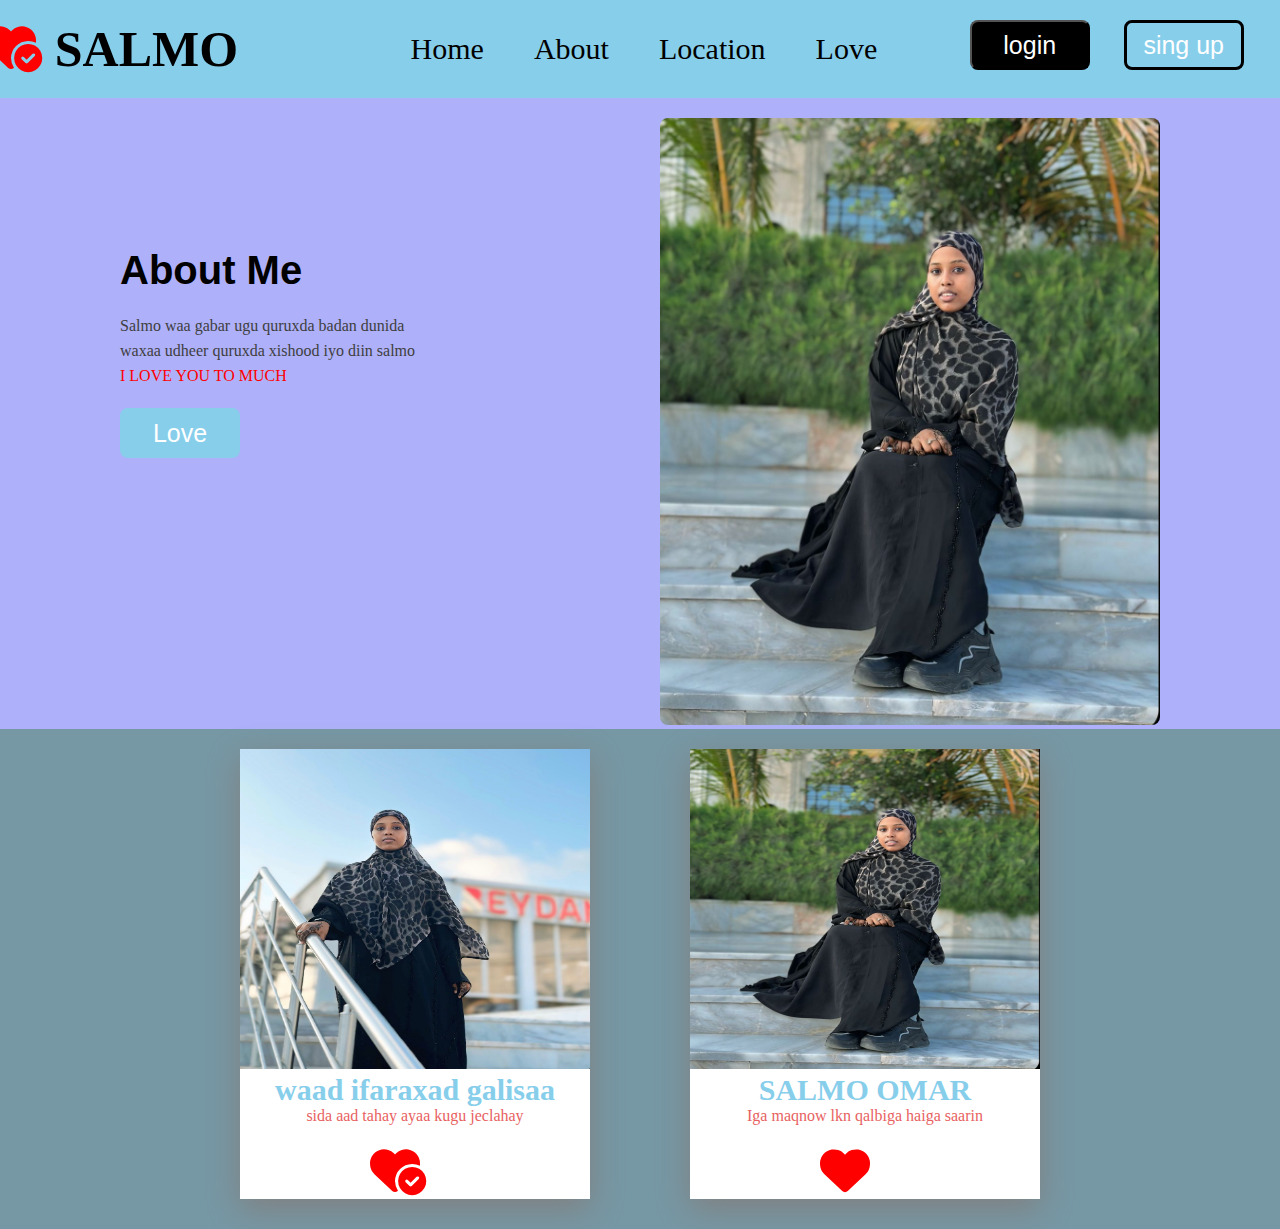
<file: baana.html>
<!DOCTYPE html>
<html lang="en">
<head>
    <link rel="stylesheet" href="https://cdnjs.cloudflare.com/ajax/libs/font-awesome/6.7.2/css/all.min.css" integrity="sha512-Evv84Mr4kqVGRNSgIGL/F/aIDqQb7xQ2vcrdIwxfjThSH8CSR7PBEakCr51Ck+w+/U6swU2Im1vVX0SVk9ABhg==" crossorigin="anonymous" referrerpolicy="no-referrer" />
    <meta charset="UTF-8">
    <meta name="viewport" content="width=device-width, initial-scale=1.0">
    <title>SALMO</title>
    <link rel="stylesheet" href="baana.css">
</head>
<body>


    <div class="salmo-love">
        <div class="salmo-left">
            <h1><i class="fa-solid fa-heart-circle-check"></i>
                <span>SALMO</span></h1>
        </DIV>
     <ul>
        <li>Home</li>
        <li>About</li>
        <li>Location</li>
        <li>Love</li>
 
     </ul>
        <div >
            <button class="bnt-login">login</button>
            <button class="bnt-singup">sing up</button>
        
        </div>
    </div>

    <div class="main-1">
        
    <div class="About">
        <h1>About Me</h1>
        <p>Salmo waa gabar ugu quruxda badan dunida waxaa udheer quruxda xishood iyo diin salmo <span>I LOVE YOU TO MUCH</span> </p>
        <button class="bnt-love">Love</button>
    </div>

    <div class="salmo-right">
        <img src="salmo.jpg" alt="">
    </div>
    </div>

    <div class="parent-box">
        <div class="box-show">
            <img src="box.jpg" alt="">
            <h2>waad ifaraxad galisaa</h2>
            <p>sida aad tahay ayaa kugu jeclahay</p>
            <i class="fa-solid fa-heart-circle-check"></i>
        </div>
        <div class="box-show">
            <img src="kkk.jpg" alt="">
            <h2>SALMO OMAR</h2>
            <P>Iga maqnow lkn qalbiga haiga saarin</P>
            <i class="fa-solid fa-heart"></i>
        </div>
     
    </div>




    
</body>
</html>
</file>
<file: baana.css>
*{
    margin: 0%;
    padding: 0%;
}

.salmo-love{
    display: flex;
    justify-content: space-around;
    background-color: skyblue;
   padding: 20px;
}

.salmo-left{
    color: red;
    font-size: 25px;
  position: relative;
  right: 80px;
}

.salmo-left span{
    color: black;
}

ul{
    font-size: 30px;
   display: flex;
   gap: 50px;
   list-style: none;
  align-items: center;
    
}

.bnt-login{
    background-color: black;
    color: white;
    width: 120px;
    height: 50px;
    font-size: 25px;
    border-radius: 8px;
}

.bnt-singup{
    width: 120px;
    height: 50px;
    font-size: 25px;
    background-color: skyblue;
    color: white;
    border: 3px solid black;
    position: relative;
    left: 30px;
    border-radius: 8px;

}


.main-1{
    display: flex;
    justify-content: space-around;
    background-color: rgba(15, 23, 238, 0.338);
}

.salmo-right img{
    width: 500px;
    border-radius: 8px;
    margin-top: 20px;

}

.About h1{
font-size: 40px;
font-weight: bold;
font-family: sans-serif;
margin-bottom: 20px;


}

.About p{
    width: 300px;
    color: rgb(63, 62, 62);
    margin-bottom: 20px;
    line-height: 25px;
}
.About{
    margin-top: 150px;

}
.About span{
    color: red;
   
}

.bnt-love{
    width: 120px;
    height: 50px;
    font-size: 25px;
    background-color: skyblue;
    color: white;
   border: none;
 
  
    border-radius: 8px;
}  

.parent-box{
    background-color: rgb(118, 151, 164);
    height: 500px;
    display: flex;
    justify-content: center;
    gap: 100px
    ;
  
}




.box-show{
    width: 350px;
    height: 450px;
    box-shadow: 0px 10px 30px grey;
    background-color:white;
   
   position: relative;
   top: 20px;
   
   
}

.box-show img{
width: 350px;
height: 320px;

}

.box-show h2{
    text-align: center;
    color: skyblue;
    font-size: 30px;
}
.box-show p{
    text-align: center;
    color: rgb(232, 97, 97);
}

.box-show i{
    font-size: 50px;
   position: relative;
   left: 130px;
   top: 20px;
   color: red;
}

.box-show iframe{
    width: 350px;
    height: 400px;
}
</file>
